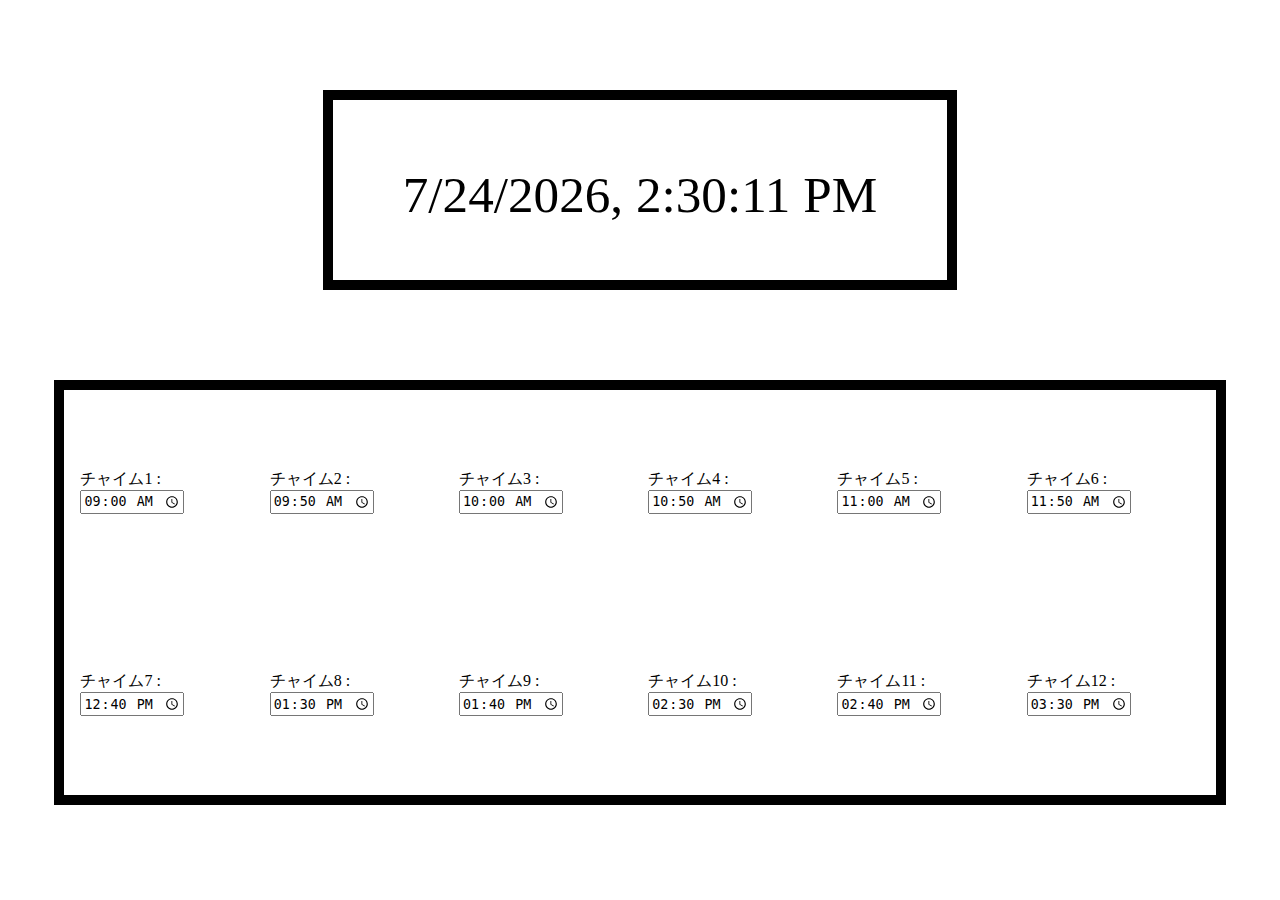
<file: chime/index.html>
<!DOCTYPE html>
<html lang="ja">
<head>
    <meta charset="UTF-8">
    <meta http-equiv="X-UA-Compatible" content="IE=edge">
    <meta name="viewport" content="width=device-width, initial-scale=1.0">
    <link rel="stylesheet" href="css/style.css">
    <title>chime app</title>
</head>
<body>
    <div class="clock-container">
        <span id="clock"></span>
    </div>

    <div class="chime-container">
        <div class="chime">
            <label for="chime1">チャイム1 : </label>
            <input type="time" id="chime1" name="chime1" value="09:00" step="300">
        </div>

        <div class="chime">
            <label for="chime2">チャイム2 : </label>
            <input type="time" id="chime2" name="chime2" value="09:50" step="300">
        </div>

        <div class="chime">
            <label for="chime3">チャイム3 : </label>
            <input type="time" id="chime3" name="chime3" value="10:00" step="300">
        </div>
        
        <div class="chime">
            <label for="chime4">チャイム4 : </label>
            <input type="time" id="chime4" name="chime4" value="10:50" step="300">
        </div>
        
        <div class="chime">
            <label for="chime5">チャイム5 : </label>
            <input type="time" id="chime5" name="chime5" value="11:00" step="300">
        </div>
        
        <div class="chime">
            <label for="chime6">チャイム6 : </label>
            <input type="time" id="chime6" name="chime6" value="11:50" step="300">
        </div>
        
        <div class="chime">
            <label for="chime7">チャイム7 : </label>
            <input type="time" id="chime7" name="chime7" value="12:40" step="300">
        </div>
        
        <div class="chime">
            <label for="chime8">チャイム8 : </label>
            <input type="time" id="chime8" name="chime8" value="13:30" step="300">
        </div>
        
        <div class="chime">
            <label for="chime9">チャイム9 : </label>
            <input type="time" id="chime9" name="chime9" value="13:40" step="300">
        </div>
        
        <div class="chime">
            <label for="chime10">チャイム10 : </label>
            <input type="time" id="chime10" name="chime10" value="14:30" step="300">
        </div>
        
        <div class="chime">
            <label for="chime11">チャイム11 : </label>
            <input type="time" id="chime11" name="chime11" value="14:40" step="300">
        </div>
        
        <div class="chime">
            <label for="chime12">チャイム12 : </label>
            <input type="time" id="chime12" name="chime12" value="15:30" step="300">
        </div>
    </div>
    
    <script src="js/jquery-3.6.0.min.js"></script>
    <script src="js/app.js"></script>
</body>
</html>
</file>
<file: chime/css/style.css>
.clock-container{
    display: flex;
    align-items: center;
    justify-content: center;
    height: 40vh;
    width: 60vw;
    margin: 10px auto;
}

#clock{
    height: 50%;
    width: 80%;
    text-align: center;
    line-height: 21vh;
    border: solid 10px rgb(0, 0, 0);
    font-size: 3.2em;
}

.chime-container{
    display: flex;
    flex-direction: row;
    flex-wrap: wrap;
    justify-content: space-evenly;
    height: 45vh;
    width: 90vw;
    margin: 0 auto;
    border: solid 10px rgb(0, 0, 0);
}

.chime{
    align-self: center;
    width: 15%;
}

/* input[id^="chime"]{
    font-weight: bold;
} */
</file>
